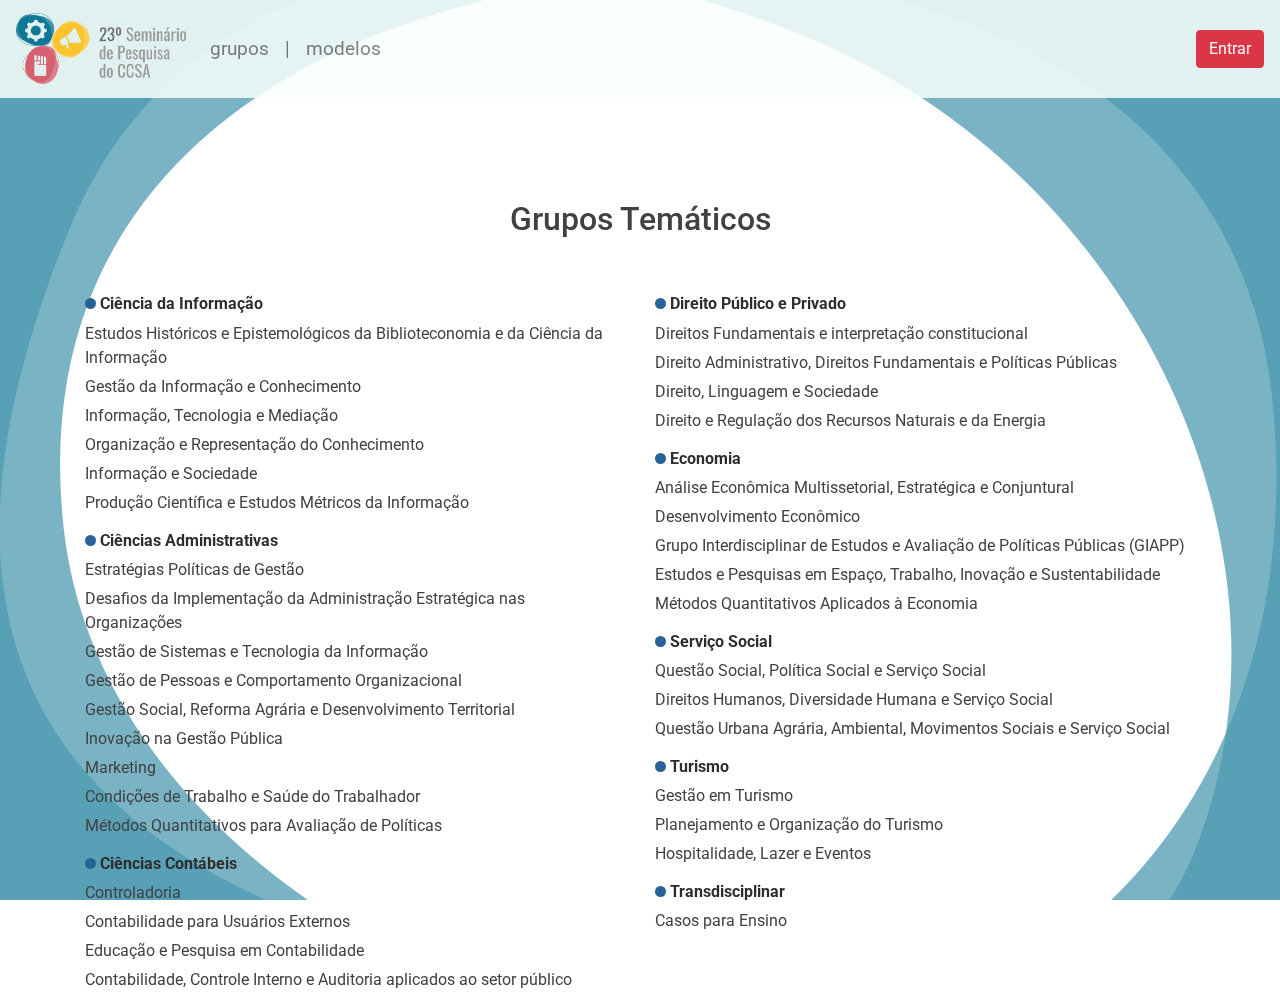
<file: grupos/index.html>
<!DOCTYPE html>
<html lang="en">

<head>
  <meta charset="utf-8">
  <meta name="viewport" content="width=device-width, initial-scale=1, shrink-to-fit=no">
  <meta http-equiv="x-ua-compatible" content="ie=edge">
  <meta name="description" content="Seminário realizado anualmente pelo Centro de Ciências Sociais Aplicadas da UFRN">
  <meta name="keywords" content="Seminário, CCSA, UFRN">
  <meta name="author" content="CCSA">
  <title>23º Seminário de Pesquisa do CCSA</title>
  <link rel="shortcut icon" href="favicon.ico">
  <link href="https://fonts.googleapis.com/css?family=Roboto" rel="stylesheet">

  <!-- build:css -->
  <link rel="stylesheet" href="../assets/css/main.min.css">
  <!-- endbuild -->
</head>

<body>
    <nav id="mainHeader" class="navbar fixed-top navbar-expand-lg navbar-light bg-light">
      <a class="navbar-brand" href="/"><div id="marca-nav-bg"></div></a>
      <button class="navbar-toggler" type="button" data-toggle="collapse" data-target="#navbarMenu" aria-controls="navbarMenu" aria-expanded="false" aria-label="Toggle navigation">
        <span class="navbar-toggler-icon"></span>
      </button>
      <div class="collapse navbar-collapse" id="navbarMenu">
        <ul class="navbar-nav mr-auto">
          <!-- <li class="nav-item">
            <a class="nav-link" href="#">notícias</a>
          </li>
          <li class="nav-item d-none d-lg-block"><a class="nav-link">|</a></li> -->
          <li class="nav-item">
            <a class="nav-link" href="/grupos">grupos</a>
          </li>
          <li class="nav-item d-none d-lg-block"><a class="nav-link">|</a></li>
          <li class="nav-item">
            <a class="nav-link" href="../files/XXIII SPCCSA modelos.zip">modelos</a>
          </li>
          <!-- <li class="nav-item d-none d-lg-block"><a class="nav-link">|</a></li>
          <li class="nav-item">
            <a class="nav-link" href="#">atividades</a>
          </li>
          <li class="nav-item d-none d-lg-block"><a class="nav-link">|</a></li>
          <li class="nav-item">
            <a class="nav-link" href="#">contato</a>
          </li> -->
          <li class="nav-item d-block d-lg-none">
            <a href="http://sigeva.ccsa.ufrn.br/login" class="btn btn-danger">Entrar</a>
          </li>
        </ul>
      </div>
      <span class="d-none d-lg-block">
        <a href="http://sigeva.ccsa.ufrn.br/login" class="btn btn-danger">Entrar</a>
      </span>
    </nav>
  
  <!-- <div class="cloud-container"> -->
  <div id="blue-border-left"></div>
  <div id="blue-border-right"></div>
  <div class="container" id="thematic-groups-list">
    <div class="row">
      <div class="col-lg-12">
        <center><h2>Grupos Temáticos</h2></center><br><br>
      </div>
    </div>
    <div  class="row">
      <!-- <div class="col-lg-5 col-lg-offset-1 col-md-5 col-md-offset-1 col-sm-5 col-sm-offset-1"> -->
      <div class="col-lg-6">
        <h1><div class="blue-ball-sm"></div> Ciência da Informação</h1>
        <ul>
          <li>
            <a data-toggle="collapse" data-target="#coll-1"><i class="fa fa-check"></i> Estudos Históricos e Epistemológicos da Biblioteconomia e da Ciência da Informação</a>
            <div id="coll-1" class="collapse">
              <strong>Gabrielle Tanus, Antônia Neta, Francisco Araújo</strong>
              <p>Estudos Históricos e Epistemológicos da Biblioteconomia e da Ciência da Informação. Constituição do campo científico
                e discussões sobre o objeto de estudo da Biblioteconomia e da Ciência da Informação. Reflexões sobre disciplinaridade,
                interdisciplinaridade e transdisciplinaridade, assim como a construção do conhecimento na área. Estudos sobre
                perfil, formação, competências profissionais e mercado de trabalho. Teóricos e teorias da Biblioteconomia
                e da Ciência da Informação.</p>
            </div>
          </li>
          <li>
            <a data-toggle="collapse" data-target="#coll-2"><i class="fa fa-check"></i> Gestão da Informação e Conhecimento</a>
            <div id="coll-2" class="collapse">
              <strong>Andréa Carvalho, Luciana Moreira, Pedro Neto</strong>
              <p>Gestão de ambientes, sistemas, unidades, serviços e produtos de informação. Curadoria de conteúdos. Estudos
                de fluxos, processos, uso e usuários da informação como instrumentos de gestão. Gestão do conhecimento, aprendizagem
                organizacional e redes sociais. Marketing da informação. Monitoramento ambiental e inteligência competitiva.
                Gestão documental. Segurança da informação. Empreendedorismo informacional.</p>
            </div>
          </li>
          <li>
            <a data-toggle="collapse" data-target="#coll-3"><i class="fa fa-check"></i> Informação, Tecnologia e Mediação</a>
            <div id="coll-3" class="collapse">
              <strong>Fernando Vechiato, Andréa Carvalho, Luciana Moreira</strong>
              <p>Planejamento, implantação e avaliação de produtos e serviços de informação. Redes, recursos e fontes de informação.
                Estudo dos processos e das relações entre mediação, circulação e apropriação de informações, em diferentes
                contextos. Tecnologias de Informação e Comunicação. Redes sociais. Repositórios digitais. Curadoria de conteúdos.
                Arquitetura da informação.</p>
            </div>
          </li>
          <li>
            <a data-toggle="collapse" data-target="#coll-4"><i class="fa fa-check"></i> Organização e Representação do Conhecimento</a>
            <div id="coll-4" class="collapse">
              <strong>Francisco Araújo, Jacqueline Souza, Monica Marques, Nadia Vanti </strong>
              <p>Teorias, metodologias e práticas relacionadas à organização e representação de documentos e da informação em
                ambiências informacionais, tais como: arquivos, bibliotecas, museus e centros de documentação. Compreende
                estudos relacionados aos processos, produtos e instrumentos de representação do conhecimento bem como estudos
                de análise da informação.</p>
            </div>
          </li>
          <li>
            <a data-toggle="collapse" data-target="#coll-5"><i class="fa fa-check"></i> Informação e Sociedade</a>
            <div id="coll-5" class="collapse">
              <strong>Luciana Moreira, Gabrielle Tanus, Pedro Neto</strong>
              <p>Políticas de informação e suas expressões em diferentes campos. Sociedade da informação. Informação, Estado
                e governo. Propriedade intelectual. Acesso à informação. Economia política da informação e da comunicação;
                produção colaborativa. Informação, conhecimento e inovação. Inclusão informacional e inclusão digital. Ética
                e informação. Informação e meio ambiente.</p>
            </div>
          </li>
          <li>
            <a data-toggle="collapse" data-target="#coll-6"><i class="fa fa-check"></i> Produção Científica e Estudos Métricos da Informação</a>
            <div id="coll-6" class="collapse">
              <strong>Nadia Vanti, Fernando Vechiato</strong>
              <p>Produção, comunicação e uso da informação em Ciência, Tecnologia e Inovação. Métodos de avaliação: Bibliometria,
                Cientometria, Informetria, Webometria, Cibermetria, Altmetria, Arquivometria. Repositórios digitais. Movimento
                Open Access. Ciência aberta.</p>
            </div>
          </li>
        </ul>
        <h1><div class="blue-ball-sm"></div> Ciências Administrativas</h1>
        <ul>
          <li>
            <a data-toggle="collapse" data-target="#coll-7"><i class="fa fa-check"></i> Estratégias Políticas de Gestão</a>
            <div id="coll-7" class="collapse">
              <strong>Miguel Eduardo Moreno Añez e Maxwell dos Santos Celestino</strong>
              <p>Aprendizagem organizacional; Dinâmica de sistemas; Pensamento sistêm co; Modelagem de negócios; Simulação empresarial;
                Jogos de empresas; Aspectos Teóricos e Metodológicos da Vantagem Competitiva.</p>
            </div>
          </li>
          <li>
            <a data-toggle="collapse" data-target="#coll-8"><i class="fa fa-check"></i> Desafios da Implementação da Administração Estratégica nas Organizações</a>
            <div id="coll-8" class="collapse">
              <strong>Vidal Sunción Infante</strong>
              <p>A complexidade estrutural das organizações em nível planetário envolvendo o ritmo acelerado das mudanças tanto
                na</p>
            </div>
          </li>
          <li>
            <a data-toggle="collapse" data-target="#coll-9"><i class="fa fa-check"></i> Gestão de Sistemas e Tecnologia da Informação</a>
            <div id="coll-9" class="collapse">
              <strong>Anatália Saraiva Martins Ramos</strong>
              <p>Governo Eletrônico e Tecnologia da Informação em Organizações Não Governamentais;Aspectos Socioambientais de
                SI/TI.</p>
            </div>
          </li>
          <li>
            <a data-toggle="collapse" data-target="#coll-10"><i class="fa fa-check"></i> Gestão de Pessoas e Comportamento Organizacional</a>
            <div id="coll-10" class="collapse">
              <strong>Patrícia Whebber Souza de Oliveira</strong>
              <p>Discutir as políticas e práticas de gestão de pessoas e os processos de comportamento organizacional no âmbito
                individual, grupal e organizacional e suas interfaces com o desenvolvimento das organizações.</p>
            </div>
          </li>
          <li>
            <a data-toggle="collapse" data-target="#coll-12"><i class="fa fa-check"></i> Gestão Social, Reforma Agrária e Desenvolvimento Territorial</a>
            <div id="coll-12" class="collapse">
              <strong>Washington Souza, Pâmela Brandão</strong>
              <p>Trata-se de grupo de trabalho destinado à discussão de processos e tendências do campo da Gestão Social, incluindo
                o universo das organizações do Terceiro Setor (não-governamentais, cooperativas, associações, grupos de trabalho
                e produção informais), além de temas específicos de estágios da reforma agrária e do desenvolvimento territorial
                no Rio Grande do Norte e no Brasil.</p>
            </div>
          </li>
          <li>
            <a data-toggle="collapse" data-target="#coll-13"><i class="fa fa-check"></i> Inovação na Gestão Pública</a>
            <div id="coll-13" class="collapse">
              <strong>Hironobu Sano, Lilian Sumiya</strong>
              <p>Discutir trabalhos que abordem as inovações no campo da gestão pública e das políticas públicas, contribuindo
                para a disseminação das boas práticas e, com isso, com o fortalecimento do setor público e a melhoria nos
                serviços ofertados à população.</p>
            </div>
          </li>
          <li>
            <a data-toggle="collapse" data-target="#coll-14"><i class="fa fa-check"></i> Marketing</a>
            <div id="coll-14" class="collapse">
              <strong>Thelma Pignataro</strong>
              <p>Administração de Marketing. Marketing no Século XXI como ferramenta pedagógica no contexto educacional. Marketing
                em áreas especiais. Gerenciamento do processo de marketing, marketing virtual e inteligência competitiva.</p>
            </div>
          </li>
          <li>
            <a data-toggle="collapse" data-target="#coll-15"><i class="fa fa-check"></i> Condições de Trabalho e Saúde do Trabalhador</a>
            <div id="coll-15" class="collapse">
              <strong>Maria Teresa Pires Costa, Antônio Alves Filho</strong>
              <p>Condições de trabalho e sua relação com a saúde do trabalhador; qualidade de vida no trabalho.</p>
            </div>
          </li>
          <li>
            <a data-toggle="collapse" data-target="#coll-15a"><i class="fa fa-check"></i> Métodos Quantitativos para Avaliação de Políticas</a>
            <div id="coll-15a" class="collapse">
              <strong>Anne Carvalho, Raquel Sampaio, Luciano Sampaio</strong>
              <p>Discutir trabalhos que abordem a aplicação de métodos quantitativos para a avaliação de políticas em diversas áreas, tais como: empreendedorismo, saúde, educação, saneamento básico. Pretende-se estimular o debate sobre contribuições gerenciais a partir de análises de eficiência, avaliações de impacto, entre outros.</p>
            </div>
          </li>
        </ul>
        <h1><div class="blue-ball-sm"></div> Ciências Contábeis</h1>
        <ul>
          <li>
            <a data-toggle="collapse" data-target="#coll-16"><i class="fa fa-check"></i> Controladoria</a>
            <div id="coll-16" class="collapse">
              <strong>Adilson Tavares, Alexandro Barbosa, Maxwell dos Santos Celestino</strong>
              <p>Sistemas de Informação, Controles de Gestão, Custos, Custeio da Qualidade, orçamento empresarial, Avaliação
                de desempenho, informação de custo e qualidade do gasto público.</p>
            </div>
          </li>
          <li>
            <a data-toggle="collapse" data-target="#coll-17"><i class="fa fa-check"></i> Contabilidade para Usuários Externos</a>
            <div id="coll-17" class="collapse">
              <strong>Clayton Levy</strong>
              <p>Contabilidade Societária, IFRS, Tributação, Auditoria e Perícia Contábil, Educação Fiscal, Contabilidade Pública
                e Governamental.</p>
            </div>
          </li>
          <li>
            <a data-toggle="collapse" data-target="#coll-18"><i class="fa fa-check"></i> Educação e Pesquisa em Contabilidade</a>
            <div id="coll-18" class="collapse">
              <strong>Aneide Oliveira Araujo, Edmilson Jovino</strong>
              <p>Formação do Contador; Processo de ensino-aprendizagem; Estilos e Estratégias de Aprendizagem em Ciências Contábeis;
                Avaliação de aprendizagem; Tecnologia da Educação: Educação online; metodos de pesquisa qualitativa e quantitativa
                em contabilidade; Perfil e Evolução do egresso; Expectativas de mercado e do curso de Ciências Contábeis;
                Avaliação de programas educacionais.</p>
            </div>
          </li>
          <li>
            <a data-toggle="collapse" data-target="#coll-19"><i class="fa fa-check"></i> Contabilidade, Controle Interno e Auditoria aplicados ao setor público</a>
            <div id="coll-19" class="collapse">
              <strong>Victor Branco de Holanda</strong>
              <p></p>
            </div>
          </li>
        </ul>
      </div>
      <div class="col-lg-6">
        <h1><div class="blue-ball-sm"></div> Direito Público e Privado</h1>
        <ul>
          <li>
            <a data-toggle="collapse" data-target="#coll-20"><i class="fa fa-check"></i> Direitos Fundamentais e interpretação constitucional</a>
            <div id="coll-20" class="collapse">
              <strong>Leonardo Martins, Fabiano André de Souza Mendonça, Fabrízia Pessoa Serafim, Jone Fagner Rafael Maciel, Pedro de Oliveira Alves, Suzana Cecília Cortês de Araújo e Silva.</strong>
              <p>Teoria geral dos direitos fundamentais. Eficácia e aplicabilidade dos direitos fundamentais. Direitos individuais
                e coletivos previstos na Constituição Federal e nas Constituições estaduais. Direitos e garantias constitucionais
                no Processo Penal. Direito Civil Constitucional. Direitos fundamentais previstos na Convenção Internacional
                sobre os Direitos das Pessoas com Deficiência. Teorias da interpretação constitucional e seus desafios. Avaliação
                crítica das decisões do Supremo Tribunal Federal e dos Tribunais de Justiça em matéria de direitos fundamentais.
                Concretização de direitos fundamentais via controle difuso de constitucionalidade. Princípio da proporcionalidade.
                Princípios e regras na argumentação jurídica das Cortes Constitucionais. Direito Constitucional Comparado.</p>
            </div>
          </li>
          <li>
            <a data-toggle="collapse" data-target="#coll-20a"><i class="fa fa-check"></i> Direito Administrativo, Direitos Fundamentais e Políticas Públicas</a>
            <div id="coll-20a" class="collapse">
              <strong>Vladimir da Rocha França</strong>
              <p>Trata-se de Grupo de Trabalho, vinculado ao Grupo de Pesquisa Direito Administrativo Brasileiro, que tem por
                objetivo viabilizar a reflexão sobre temas da Dogmática Jurídica (Ciência do Direito em sentido estrito)
                associados à Administração Pública e ao papel desta na concretização de direitos fundamentais ou de políticas
                públicas.</p>
            </div>
          </li>
          <li>
            <a data-toggle="collapse" data-target="#coll-20b"><i class="fa fa-check"></i> Direito, Linguagem e Sociedade</a>
            <div id="coll-20b" class="collapse">
              <strong>Anderson Souza da Silva Lanzillo</strong>
              <p>O objetivo do presente grupo de trabalho é discutir as relações entre Direito e Linguagem em seus variados
                aspectos a partir de múltiplas perspectivas teóricas, tendo em vista o aspecto social dessa inter-relação.
                Modernamente cresce a percepção de que o exercício democrático do Direito não significa apenas ter acesso
                aos meios institucionais ligados ao sistema de justiça estatal, mas também compreender esses meios, o que
                implica no acesso, claridade e compreensão da linguagem jurídica. Interessa especialmente trabalhos que discutam:
                a) aspectos epistemológicos e teóricos gerais ligados ao Direito e à Linguagem (Teoria e Filosofia do Direito,
                e Ciências da Linguagem); b) argumentação e hermenêutica jurídica; c) a linguagem jurídica e seus gêneros
                (Linguística e Dogmática Jurídica); d) direito, linguagem e práticas sociais/ acesso à justiça.</p>
            </div>
          </li>
          <li>
            <a data-toggle="collapse" data-target="#coll-20c"><i class="fa fa-check"></i> Direito e Regulação dos Recursos Naturais e da Energia</a>
            <div id="coll-20c" class="collapse">
              <strong>Yanko Marcius de Alencar Xavier, Patrícia Borba Vilar Guimarães, Fabricio Gemano Alves, Anderson da Silva Lanzillo</strong>
              <p>Direito dos Recursos Hídricos: princípios hídricos constitucionais, política nacional dos recursos hídricos,
                usuário-pagador, atribuições e competências, conflitos.</p>
            </div>
          </li>
        </ul>
        <h1><div class="blue-ball-sm"></div> Economia</h1>
        <ul>
          <li>
            <a data-toggle="collapse" data-target="#coll-21"><i class="fa fa-check"></i> Análise Econômica Multissetorial, Estratégica e Conjuntural</a>
            <div id="coll-21" class="collapse">
              <strong>André Luís Cabral Lourenço, Denílson da Silva Araújo, Fabrício Pitombo Leite, Márcia Maria de Oliveira Bezerra e William Eufrasio Nunes Pereira</strong>
              <p>Estudo das relações entre as atividades econômicas, o qual é realizado por meio de modelos multissetoriais,
                e das consequências dessas inter-relações para a análise de um espaço econômico específico, seja um espaço
                nacional ou subnacional. Estimativas de matrizes insumo-produto, nacional e/ou estadual. Análise das relações
                econômicas intersetoriais para o espaço nacional, regional ou estadual. Análise conjuntural e estudos de
                análise estratégica para o Brasil tipicamente relacionada a médios e longos prazos. Modelos de consistência
                entre fluxos e estoques (stock-flow consistent - SFC) e modelos macroeconômicos em geral.</p>
            </div>
          </li>
          <li>
            <a data-toggle="collapse" data-target="#coll-22"><i class="fa fa-check"></i> Desenvolvimento Econômico</a>
            <div id="coll-22" class="collapse">
              <strong>André Luís Cabral Lourenço, Denílson da Silva Araújo, Márcia Maria de Oliveira Bezerra, William Eufrasio Nunes Pereira e Marconi Gomes da Silva</strong>
              <p>Discutir as contribuições teóricas e de políticas que analisem o desenvolvimento nas diversas vertentes do
                pensamento econômico, priorizando as questões macroeconômicas.</p>
            </div>
          </li>
          <li>
            <a data-toggle="collapse" data-target="#coll-23"><i class="fa fa-check"></i> Grupo Interdisciplinar de Estudos e Avaliação de Políticas Públicas (GIAPP)</a>
            <div id="coll-23" class="collapse">
              <strong>João Matos Filho e Lincoln Moraes de Souza</strong>
              <p>As contribuições acadêmicas sobre avaliação e análise de políticas públicas, inclusive: avaliação de produtos,
                efeitos e impactos das diversas políticas como saúde, educação, agricultura, assistência social etc.</p>
            </div>
          </li>
          <li>
            <a data-toggle="collapse" data-target="#coll-24"><i class="fa fa-check"></i> Estudos e Pesquisas em Espaço, Trabalho, Inovação e Sustentabilidade</a>
            <div id="coll-24" class="collapse">
              <strong>Denílson da Silva Araújo, Luziene Dantas de Macedo, William Eufrasio Nunes Pereira, Marconi Gomes da Silva, Maria Lussieu da Silva, Valdênia Apolinário</strong>
              <p>Discutir questões teóricas e políticas da economia regional e urbana, priorizando as questões do trabalho,
                da inovação e da sustentabilidade nesses espaços.</p>
            </div>
          </li>
          <li>
            <a data-toggle="collapse" data-target="#coll-25"><i class="fa fa-check"></i> Métodos Quantitativos Aplicados à Economia</a>
            <div id="coll-25" class="collapse">
              <strong>João Paulo Martins Guedes, Diego de Maria André, Igor Ezio Maciel Silva e Janaína da Silva Alves</strong>
              <p>Discutir as contribuições metodológicas quantitativas aplicadas à Economia. Neste caso, pretende-se analisar
                temas como saúde, educação, criminalidade, crescimento econômico, integração de mercados etc., utilizando
                ferramentas estatísticas, matemáticas e econométricas que têm sido aplicadas na literatura nacional e internacional,
                a fim de trazer contribuições ao desenvolvimento regional.</p>
            </div>
          </li>
        </ul>
        <h1><div class="blue-ball-sm"></div> Serviço Social</h1>
        <ul>
          <li>
            <a data-toggle="collapse" data-target="#coll-26"><i class="fa fa-check"></i> Questão Social, Política Social e Serviço Social</a>
            <div id="coll-26" class="collapse">
              <strong>Anna Luiza Lopes Liberato Alexandre Freire, Edla Hoffmann, Eliana Andrade da Silva, Ilena Felipe Barros, Iris Maria de Oliveira, Larisse de Oliveira Rodrigues, Roberto Marinho Alves da Silva e Rosângela Alves de Oliveira</strong>
              <p>Estudos e pesquisas sobre a Questão Social e suas expressões; Análise de políticas sociais – sua gênese e desenvolvimento
                e a inserção profissional do Serviço Social nos processos de formulação.</p>
            </div>
          </li>
          <li>
            <a data-toggle="collapse" data-target="#coll-27"><i class="fa fa-check"></i> Direitos Humanos, Diversidade Humana e Serviço Social</a>
            <div id="coll-27" class="collapse">
              <strong>Maria Ilidiana Diniz, Miriam de Oliveira Inácio, Rita de Lourdes de Lima, Silvana Mara de Morais dos Santos e Tibério Lima Oliveira</strong>
              <p>Consiste num espaço de socialização de estudos e pesquisas na área de Serviço Social e áreas afins, e tem como
                principal objetivo contribuir com a reflexão crítica sobre os processos de violação dos direitos humanos
                na sociedade capitalista, considerando a diversidade humana em suas diferentes expressões: gênero; identidade
                de gênero; raça-etnia; orientação sexual.</p>
            </div>
          </li>
          <li>
            <a data-toggle="collapse" data-target="#coll-28"><i class="fa fa-check"></i> Questão Urbana Agrária, Ambiental, Movimentos Sociais e Serviço Social</a>
            <div id="coll-28" class="collapse">
              <strong>Andréa Lima da Silva, Daniela Neves de Sousa e Ilka de Lima Souza</strong>
              <p>Consiste num espaço de socialização de estudos e pesquisas na área de Serviço Social e áreas afins e tem como
                principal objetivo a contribuição à reflexão crítica de pesquisas que estudam as seguintes temáticas: Propriedade
                privada da terra, trabalho e formas de produção e reprodução capitalista.</p>
            </div>
          </li>
        </ul>
        <h1><div class="blue-ball-sm"></div> Turismo</h1>
        <ul>
          <li>
            <a data-toggle="collapse" data-target="#coll-29"><i class="fa fa-check"></i> Gestão em Turismo</a>
            <div id="coll-29" class="collapse">
              <strong>Lissa Valéria, Leilianne Barreto, Luiz Mendes e Mauro Lemuel</strong>
              <p>Competitividade Turística de Destinos e Organizações; Redes e Alianças Estratégicas; Marketing Turístico; Comunicação
                e Promoção Turística; Gestão da Qualidade dos Serviços Turísticos; Planejamento e Gestão em Turismo.</p>
            </div>
          </li>
          <li>
            <a data-toggle="collapse" data-target="#coll-30"><i class="fa fa-check"></i> Planejamento e Organização do Turismo</a>
            <div id="coll-30" class="collapse">
              <strong>Kerlei Sonaglio, Rosana Mazaro, Andrea Virgínia e José Eneas</strong>
              <p>Turismo, governança e governabilidade. Participação Popular e as Políticas Públicas de Turismo. Teoria do Planejamento
                Turístico. Planejamento e Organização do Turismo. Planejamento e Segmentação Turística.</p>
            </div>
          </li>
          <li>
            <a data-toggle="collapse" data-target="#coll-31"><i class="fa fa-check"></i> Hospitalidade, Lazer e Eventos</a>
            <div id="coll-31" class="collapse">
              <strong>Ricardo Lanzarini, Mayara Ferreira e Michel Vieira</strong>
              <p>Aspectos gerais da hospitalidade. Hospitalidade e Turismo. Hospitalidade em meios de hospedagem. Hospitalidade
                em equipamentos de alimentação. Estudos do lazer. Práticas de lazer em destinos turísticos. Lazer e entretenimento
                como atrações turísticas. O lúdico e o bem-estar social. Eventos: planejamento e organização. Impactos e
                importância dos eventos nos destinos turísticos. Cerimonial e protocolo. Eventos temáticos. Hospitalidade
                em eventos.</p>
            </div>
          </li>
        </ul>
        <h1><div class="blue-ball-sm"></div> Transdisciplinar</h1>
        <ul>
          <li>
            <a data-toggle="collapse" data-target="#coll-32"><i class="fa fa-check"></i> Casos para Ensino</a>
            <div id="coll-32" class="collapse">
              <strong>Maria Váleria Pereira de Araújo e Pâmela de Medeiros Brandão</strong>
              <p>A apresentação do caso refere-se ao relato descritivo da situação e do problema a…podendo a critério do autor
                se subdividir. Uma boa apresentação do caso deve apresentar: uma introdução definindo o problema a ser investigado
                e…que requeiram análise para resolver uma questão específica.</p>
            </div>
          </li>
        </ul>
      </div>
    </div>
  </div>
  <!-- </div> -->
  <!-- build:js -->
  <script src="../assets/js/main.min.js"></script>
  <!-- endbuild -->
</body>

</html>
</file>
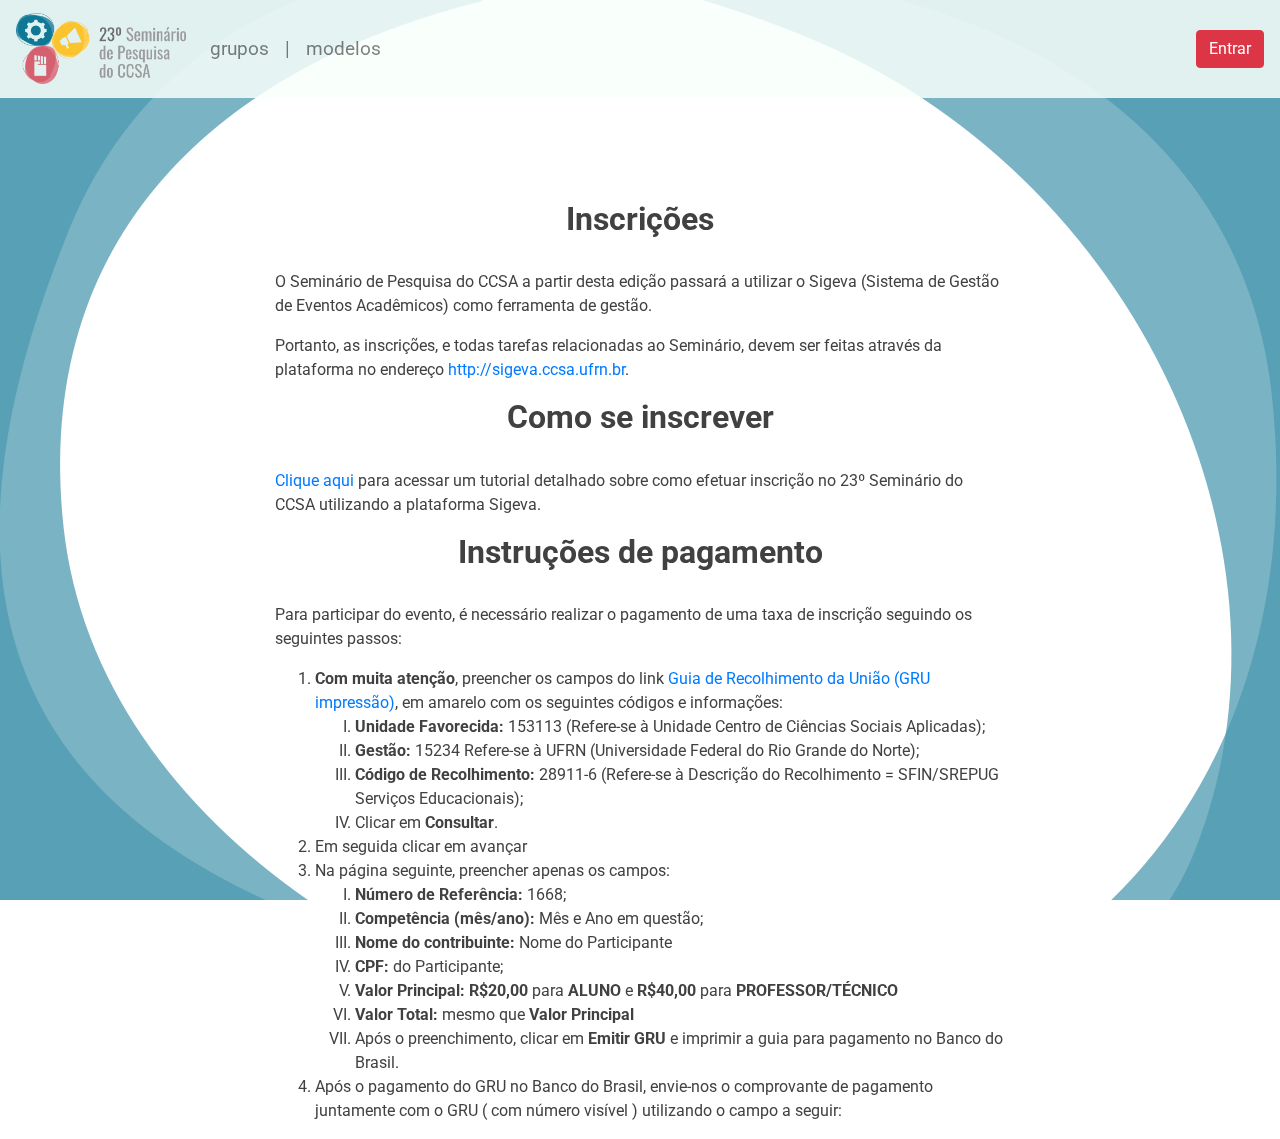
<file: inscricao/index.html>
<!DOCTYPE html>
<html lang="en">

<head>
  <meta charset="utf-8">
  <meta name="viewport" content="width=device-width, initial-scale=1, shrink-to-fit=no">
  <meta http-equiv="x-ua-compatible" content="ie=edge">
  <meta name="description" content="Seminário realizado anualmente pelo Centro de Ciências Sociais Aplicadas da UFRN">
  <meta name="keywords" content="Seminário, CCSA, UFRN">
  <meta name="author" content="CCSA">
  <title>23º Seminário de Pesquisa do CCSA</title>
  <link rel="shortcut icon" href="favicon.ico">
  <link href="https://fonts.googleapis.com/css?family=Roboto" rel="stylesheet">

  <!-- build:css -->
  <link rel="stylesheet" href="../assets/css/main.min.css">
  <!-- endbuild -->
</head>

<body>
    <nav id="mainHeader" class="navbar fixed-top navbar-expand-lg navbar-light bg-light">
      <a class="navbar-brand" href="/"><div id="marca-nav-bg"></div></a>
      <button class="navbar-toggler" type="button" data-toggle="collapse" data-target="#navbarMenu" aria-controls="navbarMenu" aria-expanded="false" aria-label="Toggle navigation">
        <span class="navbar-toggler-icon"></span>
      </button>
      <div class="collapse navbar-collapse" id="navbarMenu">
        <ul class="navbar-nav mr-auto">
          <!-- <li class="nav-item">
            <a class="nav-link" href="#">notícias</a>
          </li>
          <li class="nav-item d-none d-lg-block"><a class="nav-link">|</a></li> -->
          <li class="nav-item">
            <a class="nav-link" href="/grupos">grupos</a>
          </li>
          <li class="nav-item d-none d-lg-block"><a class="nav-link">|</a></li>
          <li class="nav-item">
            <a class="nav-link" href="../files/XXIII SPCCSA modelos.zip">modelos</a>
          </li>
          <!-- <li class="nav-item d-none d-lg-block"><a class="nav-link">|</a></li>
          <li class="nav-item">
            <a class="nav-link" href="#">atividades</a>
          </li>
          <li class="nav-item d-none d-lg-block"><a class="nav-link">|</a></li>
          <li class="nav-item">
            <a class="nav-link" href="#">contato</a>
          </li> -->
          <li class="nav-item d-block d-lg-none">
            <a href="http://sigeva.ccsa.ufrn.br/login" class="btn btn-danger">Entrar</a>
          </li>
        </ul>
      </div>
      <span class="d-none d-lg-block">
        <a href="http://sigeva.ccsa.ufrn.br/login" class="btn btn-danger">Entrar</a>
      </span>
    </nav>
  

  <!-- <div class="cloud-container"> -->
  <div id="blue-border-left"></div>
  <div id="blue-border-right"></div>
  <div class="container" id="inscription-info">
    <div class="row">
      <div class="col-lg-8 offset-lg-2 col-sm-12">
        <center>
          <h2><strong>Inscrições</strong></h2>
        </center><br>
        <p>O Seminário de Pesquisa do CCSA a partir desta edição passará a utilizar o Sigeva (Sistema de Gestão de Eventos Acadêmicos)
          como ferramenta de gestão.</p>
        <p>Portanto, as inscrições, e todas tarefas relacionadas ao Seminário, devem ser feitas através da plataforma no endereço
          <a href="http://sigeva.ccsa.ufrn.br">http://sigeva.ccsa.ufrn.br</a>.</p>

        <center>
          <h2><strong>Como se inscrever</strong></h2>
        </center><br>
        <p><a href="#">Clique aqui</a> para acessar um tutorial detalhado sobre como efetuar inscrição no 23º Seminário do CCSA
          utilizando a plataforma Sigeva.</p>

        <center>
          <h2><strong>Instruções de pagamento</strong></h2>
        </center><br>
        <p>Para participar do evento, é necessário realizar o pagamento de uma taxa de inscrição seguindo os seguintes passos:</p>
        <ol>
          <li> <b>Com muita atenção</b>, preencher os campos do link <a href="https://consulta.tesouro.fazenda.gov.br/gru_novosite/gru_simples.asp"
              target="_blank">Guia de Recolhimento da União (GRU impressão)</a>, em amarelo com os seguintes códigos e informações:
            <ol type="I">
              <li><b>Unidade Favorecida: </b>153113 (Refere-se à Unidade Centro de Ciências Sociais Aplicadas);</li>
              <li><b>Gestão: </b>15234 Refere-se à UFRN (Universidade Federal do Rio Grande do Norte);</li>
              <li><b>Código de Recolhimento: </b>28911-6 (Refere-se à Descrição do Recolhimento = SFIN/SREPUG Serviços Educacionais);</li>
              <li>Clicar em <b>Consultar</b>.</li>
            </ol>
          </li>
          <li>Em seguida clicar em avançar</li>
          <li> Na página seguinte, preencher apenas os campos:
            <ol type="I">
              <li><b>Número de Referência: </b>1668;</li>
              <li><b>Competência (mês/ano): </b>Mês e Ano em questão;</li>
              <li><b>Nome do contribuinte: </b>Nome do Participante</li>
              <li><b>CPF: </b> do Participante;</li>
              <li><b>Valor Principal: </b><b>R$20,00</b> para <b>ALUNO</b> e <b>R$40,00</b> para <b>PROFESSOR/TÉCNICO</b></li>
              <li><b>Valor Total: </b>mesmo que <b>Valor Principal</b></li>
              <li>Após o preenchimento, clicar em <b>Emitir GRU</b> e imprimir a guia para pagamento no Banco do Brasil.</li>
            </ol>
          </li>
          <li>Após o pagamento do GRU no Banco do Brasil, envie-nos o comprovante de pagamento juntamente com o GRU ( com número
            visível ) utilizando o campo a seguir:</li>
        </ol>
      </div>
    </div>

  </div>
  <!-- </div> -->
  <!-- build:js -->
  <script src="../assets/js/main.min.js"></script>
  <!-- endbuild -->
</body>

</html>
</file>
